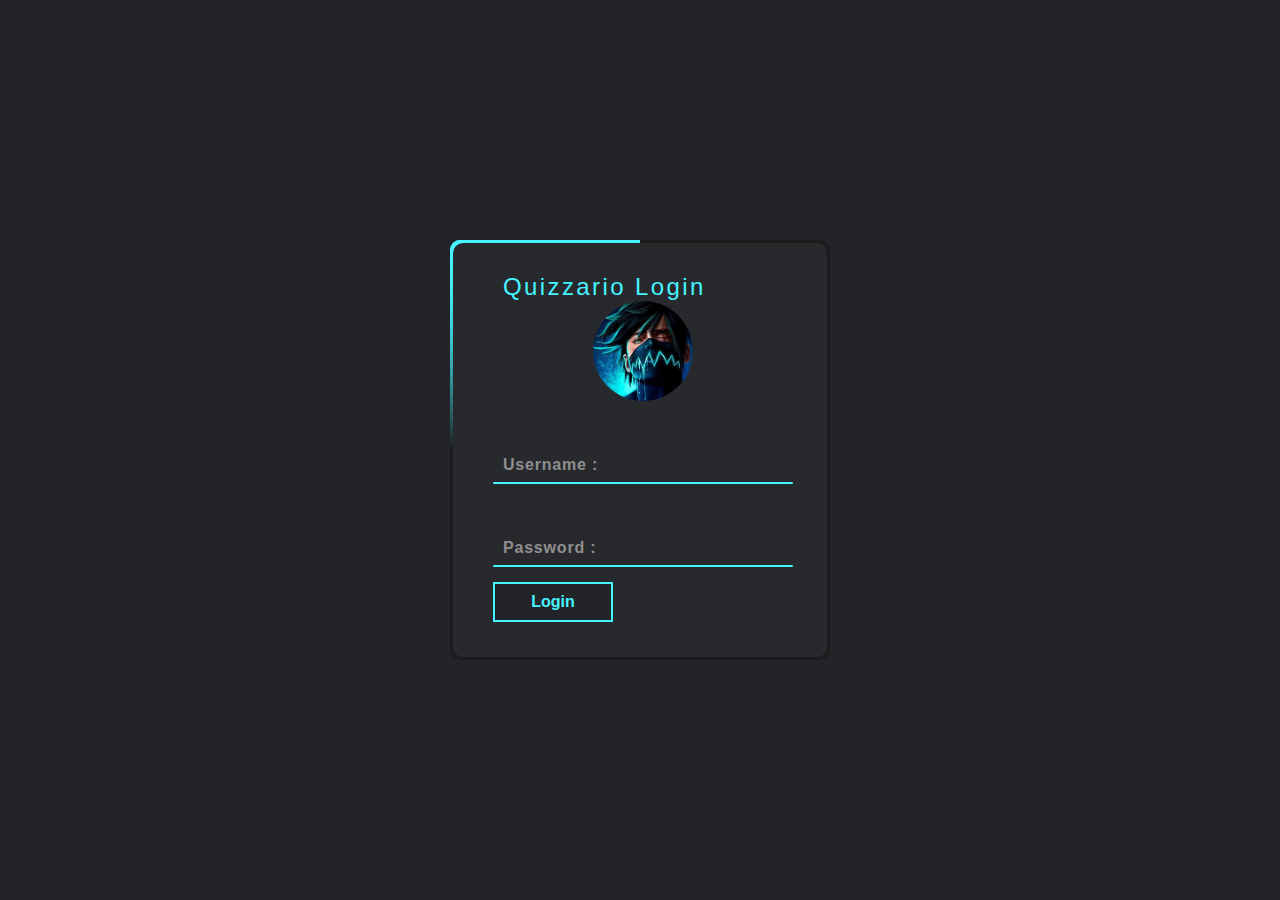
<file: index.html>
<!DOCTYPE html>
<html lang="en">

<head>
    <meta charset="UTF-8">
    <meta http-equiv="X-UA-Compatible" content="IE=edge">
    <meta name="viewport" content="width=device-width, initial-scale=1.0">
    <title>login</title>
    <link rel="stylesheet" href="login.css">
</head>

<body class="body">

    <div class="box">
        <div class="form">
            <h2>Quizzario Login</h2>
            <img src="adi.jpg" class="img" alt="">

            <div class="input-box">
                <input type="text" value="" required="required" id="getUsername">
                <span>Username : </span>
                <i></i>
            </div>

            <div class="input-box">
                <input type="password" required="required" id="getUserPass">
                <span>Password : </span>
                <i></i>
            </div>

            <button onclick="login()" class="btn" >
                Login
            </button>
        </div>
    </div>


    <script src="login.js"></script>
</body>

</html>
</file>
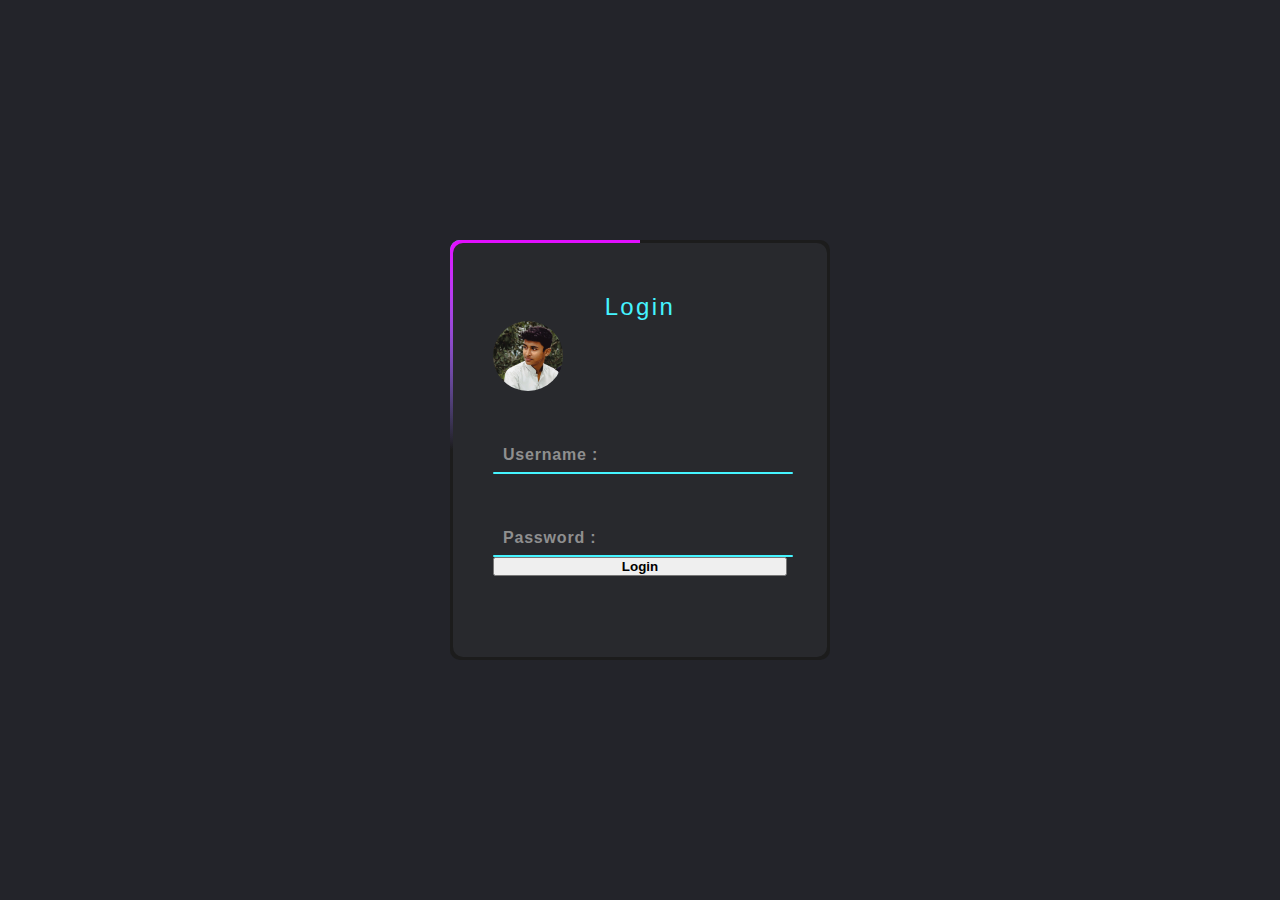
<file: Assignment Quiz app/index.html>
<!DOCTYPE html>
<html lang="en">

<head>
    <meta charset="UTF-8">
    <meta http-equiv="X-UA-Compatible" content="IE=edge">
    <meta name="viewport" content="width=device-width, initial-scale=1.0">
    <title>login</title>
    <link rel="stylesheet" href="login.css">
</head>

<body class="body">

    <div class="box">
        <div class="form">
            <h2>Login</h2>
            <img src="adi.jpg" class="img" alt="">
            <div class="input-box">
                <input type="text" required="required" id="">
                <span>Username : </span>
                <i></i>
            </div>
            <div class="input-box">
                <input type="password" required="required" id="">
                <span>Password : </span>
                <i></i>
            </div>
            <button class="btn">
                Login
            </button>
        </div>
    </div>


    <script src="login.js"></script>
</body>

</html>
</file>
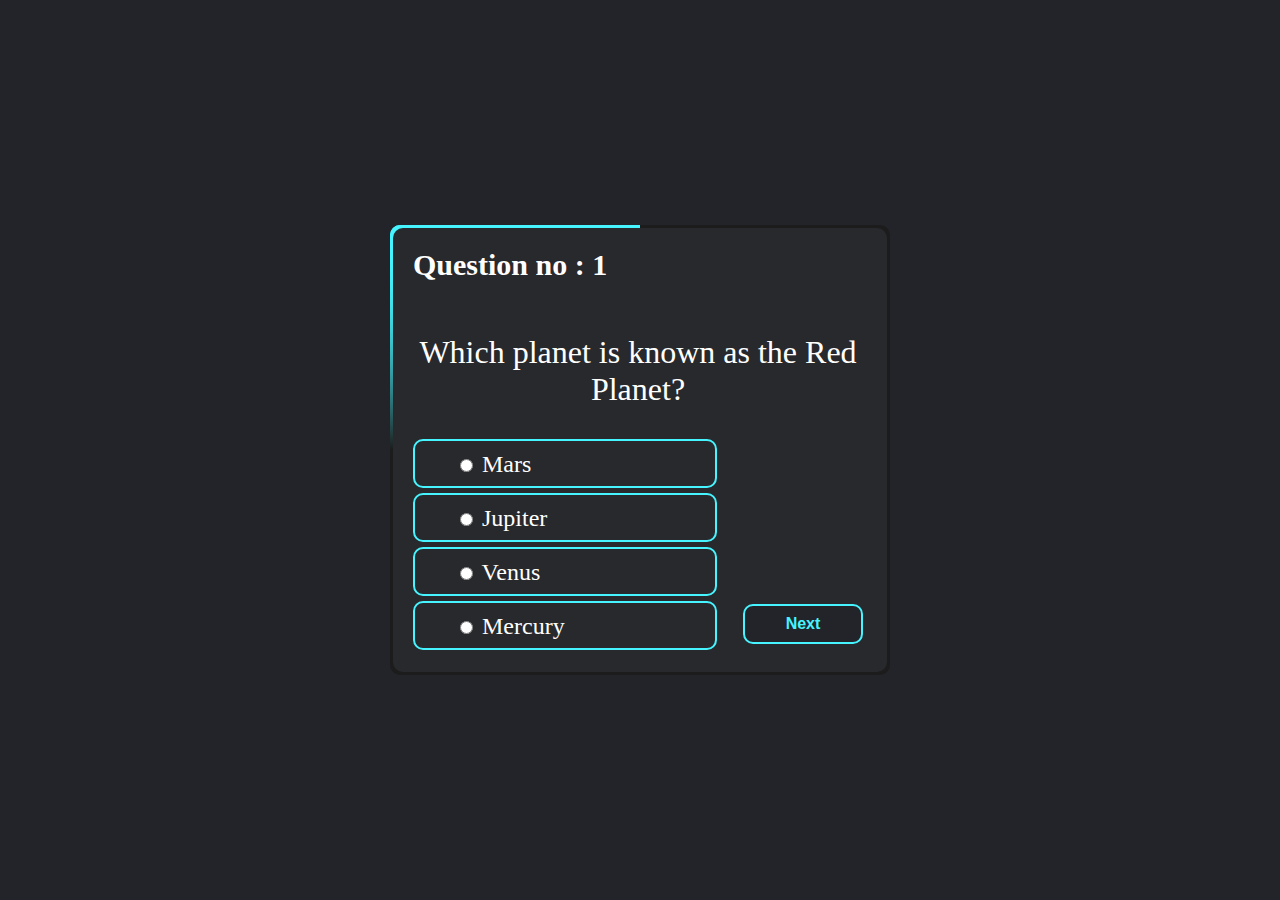
<file: home.html>
<!DOCTYPE html>
<html lang="en">

<head>
    <meta charset="UTF-8">
    <meta http-equiv="X-UA-Compatible" content="IE=edge">
    <meta name="viewport" content="width=device-width, initial-scale=1.0">
    <title>Quizzario</title>
    <link rel="stylesheet" href="style.css">
</head>

<body class="body">

    <div class="quiz-box-web">
        <div class="form">


            <div class="question-style">
                <div class="time-div">
                    <h5 id="heading"></h5>
                    <span id="timer"></span>

                </div>
                <div class="questions">
                    <p id="question"></p>
                </div>


            </div>
            <div class="answer-style">
                <div style="width: 350px; ">

                    <div class="option-div">
                        <label class="radio">
                            <input onclick="enablebtn()" value="1" type="radio" name="answer">
                            <span id="option1"></span>
                        </label>
                    </div>

                    <div class="option-div">
                        <label class="radio">
                            <input onclick="enablebtn()" value="2" type="radio" name="answer">
                            <span id="option2"></span>
                        </label>
                    </div>

                    <div class="option-div">
                        <label class="radio">
                            <input onclick="enablebtn()" value="3" type="radio" name="answer">
                            <span id="option3"></span>
                        </label>
                    </div class="option-div">

                    <div class="option-div">
                        <label class="radio">
                            <input onclick="enablebtn()" value="4" type="radio" name="answer">
                            <span id="option4"></span>
                        </label>
                    </div>
                </div>

                <button id="btn" disabled class="button-85" onclick="nextQuestion()">
                    Next
                </button>
                <button class="button-852" id="modalBox">
                    Result
                </button>

            </div>
        </div>>

    </div>

    <div class="modal">
        <div class="modal-box" id="modalDiv">
            <div class="heading-div">
                <h1 id="resultHeading" class="headingRes"></h1>
                
                <button id="closeModal" class="modal-close">Close</button>
            </div>
            
        </div>
    </div>


    <script src="app.js"></script>

</body>

</html>
</file>
<file: login.css>
* {
    margin: 0;
    padding: 0;
    box-sizing: border-box;
    font-family: 'Segoe UI', Tahoma, Geneva, Verdana, sans-serif;
    font-weight: bold;
}

body {
    display: flex;
    justify-content: center;
    align-items: center;
    min-height: 100vh;
    background-color: #23242a;
    background-position: center;
    background-attachment: fixed;
}

.box {
    position: relative;
    width: 380px;
    height: 420px;
    background-color: #1c1c1c;
    overflow: hidden;
    border-radius: 10px;
}

.box::before {
    content: '';
    position: absolute;
    width: 380px;
    height: 420px;
    top: -50%;
    left: -50%;
    background: linear-gradient(0deg, transparent, #45f4ff, #45f4ff);
    transform-origin: bottom right;
    animation: animate 6s linear infinite;
}

.box::after {
    position: absolute;
    content: '';
    width: 380px;
    height: 420px;
    top: -50%;
    left: -50%;
    background: linear-gradient(0deg, transparent, #45f4ff, #45f4ff);
    transform-origin: bottom right;
    animation: animate 6s linear infinite;
    animation-delay: -3s;
}

@keyframes animate {
    0% {
        transform: rotate(0deg);
    }

    100% {
        transform: rotate(360deg);
    }
}

.form {
    position: absolute;
    background: #28292d;
    inset: 3px;
    border-radius: 10px;
    z-index: 10;
    padding: 30px 40px;
    display: flex;
    flex-direction: column;
}

.form h2 {
    color: #45f4ff;
    font-weight: 500;
    padding-left: 10px;
    letter-spacing: 0.1em;
}

.input-box {
    position: relative;
    width: 300px;
    margin-top: 35px;

}

.input-box input {
    position: relative;
    width: 100%;
    padding: 20px 10px 10px;
    background: transparent;
    border: none;
    outline: none;
    color: #23242a;
    font-size: 1em;
    letter-spacing: 0.05em;
    z-index: 10;
}

.input-box span {
    position: absolute;
    left: 0;
    padding: 20px 10px 10px;
    font-size: 1em;
    color: #8f8f8f;
    pointer-events: none;
    letter-spacing: 0.05em;
    transition: .5s;
}

.input-box input:valid~span,
.input-box input:focus~span {
    color: #45f4ff;
    transform: translateX(-10px) translateY(-34px);
    font-size: 0.75em;
}

.input-box i {
    position: absolute;
    left: 0;
    bottom: 0;
    width: 100%;
    height: 2px;
    background: #45f4ff;
    border-radius: 4px;
    transition: 0.5s;
    pointer-events: none;
    z-index: 9;
}

.input-box input:valid~i,
.input-box input:focus~i {
    height: 44px;
}

.img {
    height: 100px;
    width: 100px;
    border-radius: 50px;
    margin-left: 100px;
}

.btn {
    margin-top: 15px;
    width: 120px;
    height: 40px;
    background-color: #23242a;
    border: 2px solid #45f4ff;
    color: #45f4ff;
    font-size: 16px;
    font-weight: bold;
    cursor: pointer;
    position: relative;
    overflow: hidden;
    transition: background-color 0.3s ease-in-out;
}

.btn:hover {
    background-color: #45f4ff;
    color: #23242a;
}
</file>
<file: Assignment Quiz app/login.css>
* {
    margin: 0;
    padding: 0;
    box-sizing: border-box;
    font-family: 'Segoe UI', Tahoma, Geneva, Verdana, sans-serif;
    font-weight: bold;
}

body {
    display: flex;
    justify-content: center;
    align-items: center;
    min-height: 100vh;
    background-color: #23242a;
}

.box {
    position: relative;
    width: 380px;
    height: 420px;
    background-color: #1c1c1c;
    overflow: hidden;
    border-radius: 10px;
}

.box::before {
    content: '';
    position: absolute;
    width: 380px;
    height: 420px;
    top: -50%;
    left: -50%;
    background: linear-gradient(0deg, transparent, #45f4ff, #45f4ff);
    transform-origin: bottom right;
    animation: animate 6s linear infinite;
}

.box::after {
    position: absolute;
    content: '';
    width: 380px;
    height: 420px;
    top: -50%;
    left: -50%;
    background: linear-gradient(0deg, transparent, #e30dff, #e30dff);
    transform-origin: bottom right;
    animation: animate 6s linear infinite;
    animation-delay: -3s;
}

@keyframes animate {
    0% {
        transform: rotate(0deg);
    }

    100% {
        transform: rotate(360deg);
    }
}

.form {
    position: absolute;
    background: #28292d;
    inset: 3px;
    border-radius: 10px;
    z-index: 10;
    padding: 50px 40px;
    display: flex;
    flex-direction: column;
}

.form h2 {
    color: #45f4ff;
    font-weight: 500;
    text-align: center;
    letter-spacing: 0.1em;
}

.input-box {
    position: relative;
    width: 300px;
    margin-top: 35px;

}

.input-box input {
    position: relative;
    width: 100%;
    padding: 20px 10px 10px;
    background: transparent;
    border: none;
    outline: none;
    color: #23242a;
    font-size: 1em;
    letter-spacing: 0.05em;
    z-index: 10;
}

.input-box span {
    position: absolute;
    left: 0;
    padding: 20px 10px 10px;
    font-size: 1em;
    color: #8f8f8f;
    pointer-events: none;
    letter-spacing: 0.05em;
    transition: .5s;
}

.input-box input:valid~span,
.input-box input:focus~span {
    color: #45f4ff;
    transform: translateX(-10px) translateY(-34px);
    font-size: 0.75em;
}

.input-box i {
    position: absolute;
    left: 0;
    bottom: 0;
    width: 100%;
    height: 2px;
    background: #45f4ff;
    border-radius: 4px;
    transition: 0.5s;
    pointer-events: none;
    z-index: 9;
}

.input-box input:valid~i,
.input-box input:focus~i
{
    height: 44px;
}
.img{
    height: 70px;
    width: 70px;
    border-radius: 35px;
}
</file>
<file: style.css>
.body {
    background-color: #23242a;
}

.quiz-box-web {
    height: 450px;
    width: 500px;
    background-color: #1c1c1c;
    border-radius: 10px;
    transform: translate(-50%, -50%);
    position: absolute;
    top: 50%;
    left: 50%;
    overflow: hidden;
}


.quiz-box-web::before {
    margin-top: 30px;
    margin-left: 120px;
    content: '';
    position: absolute;
    width: 380px;
    height: 420px;
    top: -50%;
    left: -50%;
    background: linear-gradient(0deg, transparent, #45f4ff, #45f4ff);
    transform-origin: bottom right;
    animation: animate 6s linear infinite;
}

.quiz-box-web::after {
    margin-top: 30px;
    margin-left: 120px;
    position: absolute;
    content: '';
    width: 380px;
    height: 420px;
    top: -50%;
    left: -50%;
    background: linear-gradient(0deg, transparent, #45f4ff, #45f4ff);
    transform-origin: bottom right;
    animation: animate 6s linear infinite;
    animation-delay: -3s;
}

@keyframes animate {
    0% {
        transform: rotate(0deg);
    }

    100% {
        transform: rotate(360deg);
    }
}

.form {
    position: absolute;
    background: #28292d;
    inset: 3px;
    border-radius: 10px;
    z-index: 10;
    display: flex;
    flex-direction: column;
}

.question-style {
    color: white;
}

#heading {
    color: white;
    font-size: 30px;
    margin: 0px;
    padding: 0px;
}

#timer {
    font-size: 30px;
}

.time-div {
    display: flex;
    justify-content: space-between;
    padding: 20px;
}

.questions {
    height: 100px;
    font-size: 32px;
    text-align: center;
    margin-left: 20px;
    width: 450px;
}

.radio {
    color: white;
    font-size: 24px;
    padding-left: 40px;
}

.answer-style {
    display: flex;

}

.button-85 {
    margin-top: 170px;
    width: 120px;
    height: 40px;
    background-color: #23242a;
    border: 2px solid #45f4ff;
    color: #45f4ff;
    font-size: 16px;
    font-weight: bold;
    cursor: pointer;
    position: relative;
    overflow: hidden;
    transition: background-color 0.3s ease-in-out;
    border-radius: 10px;
}

.button-852 {
    display: none;
    margin-top: 170px;
    width: 120px;
    height: 40px;
    background-color: #23242a;
    border: 2px solid #45f4ff;
    color: #45f4ff;
    font-size: 16px;
    font-weight: bold;
    cursor: pointer;
    position: relative;
    overflow: hidden;
    transition: background-color 0.3s ease-in-out;
    border-radius: 10px;

}

.button-85:hover {
    background-color: #45f4ff;
    color: #23242a;
}

.button-852:hover {
    background-color: #45f4ff;
    color: #23242a;
}

.option-div {
    position: relative;
    width: 300px;
    height: 35px;
    border: 2px solid #45f4ff;
    border-radius: 10px;
    margin-top: 5px;
    padding-top: 10px;
    margin-left: 20px;
}

.modal {
    display: none;
    position: fixed;
    z-index: 999;
    top: 0;
    left: 0;
    width: 100%;
    height: 100%;
    background-color: rgba(0, 0, 0, 0.8);
    justify-content: center;
    align-items: center;
}

.modal-box {
    position: relative;
    background-color: #28292d;
    width: 400px;
    height: 300px;
    padding: 20px;
    border-radius: 10px;
    text-align: center;
}

#modalBox {
    background-color: #dddddd;
    padding: 10px 20px;
    border-radius: 4px;
    cursor: pointer;
}

#modalBox:hover {
    background-color: #cccccc;
}

.headingRes {
    color: white;
    margin-top: 100px;
    padding: 0px;
    margin-bottom: 0px;
}

.heading-div {
    width: 390px;
    height: 290px;
    border-radius: 10px;
    border: 3px solid white;
    display: block;
    text-align: center;
    justify-content: center;
    align-items: center;
    border-radius: 10px;
}

.modal-close {
    margin-top: 50px;
    width: 120px;
    height: 40px;
    background-color: #23242a;
    border: 2px solid #5a0000;
    color: #ffffff;
    font-size: 16px;
    font-weight: bold;
    cursor: pointer;
    position: relative;
    overflow: hidden;
    transition: background-color 0.3s ease-in-out;
    border-radius: 10px;

}

.modal-close:hover {
    background-color: hsl(0, 100%, 52%);
    color: #ffffff;
}
</file>
